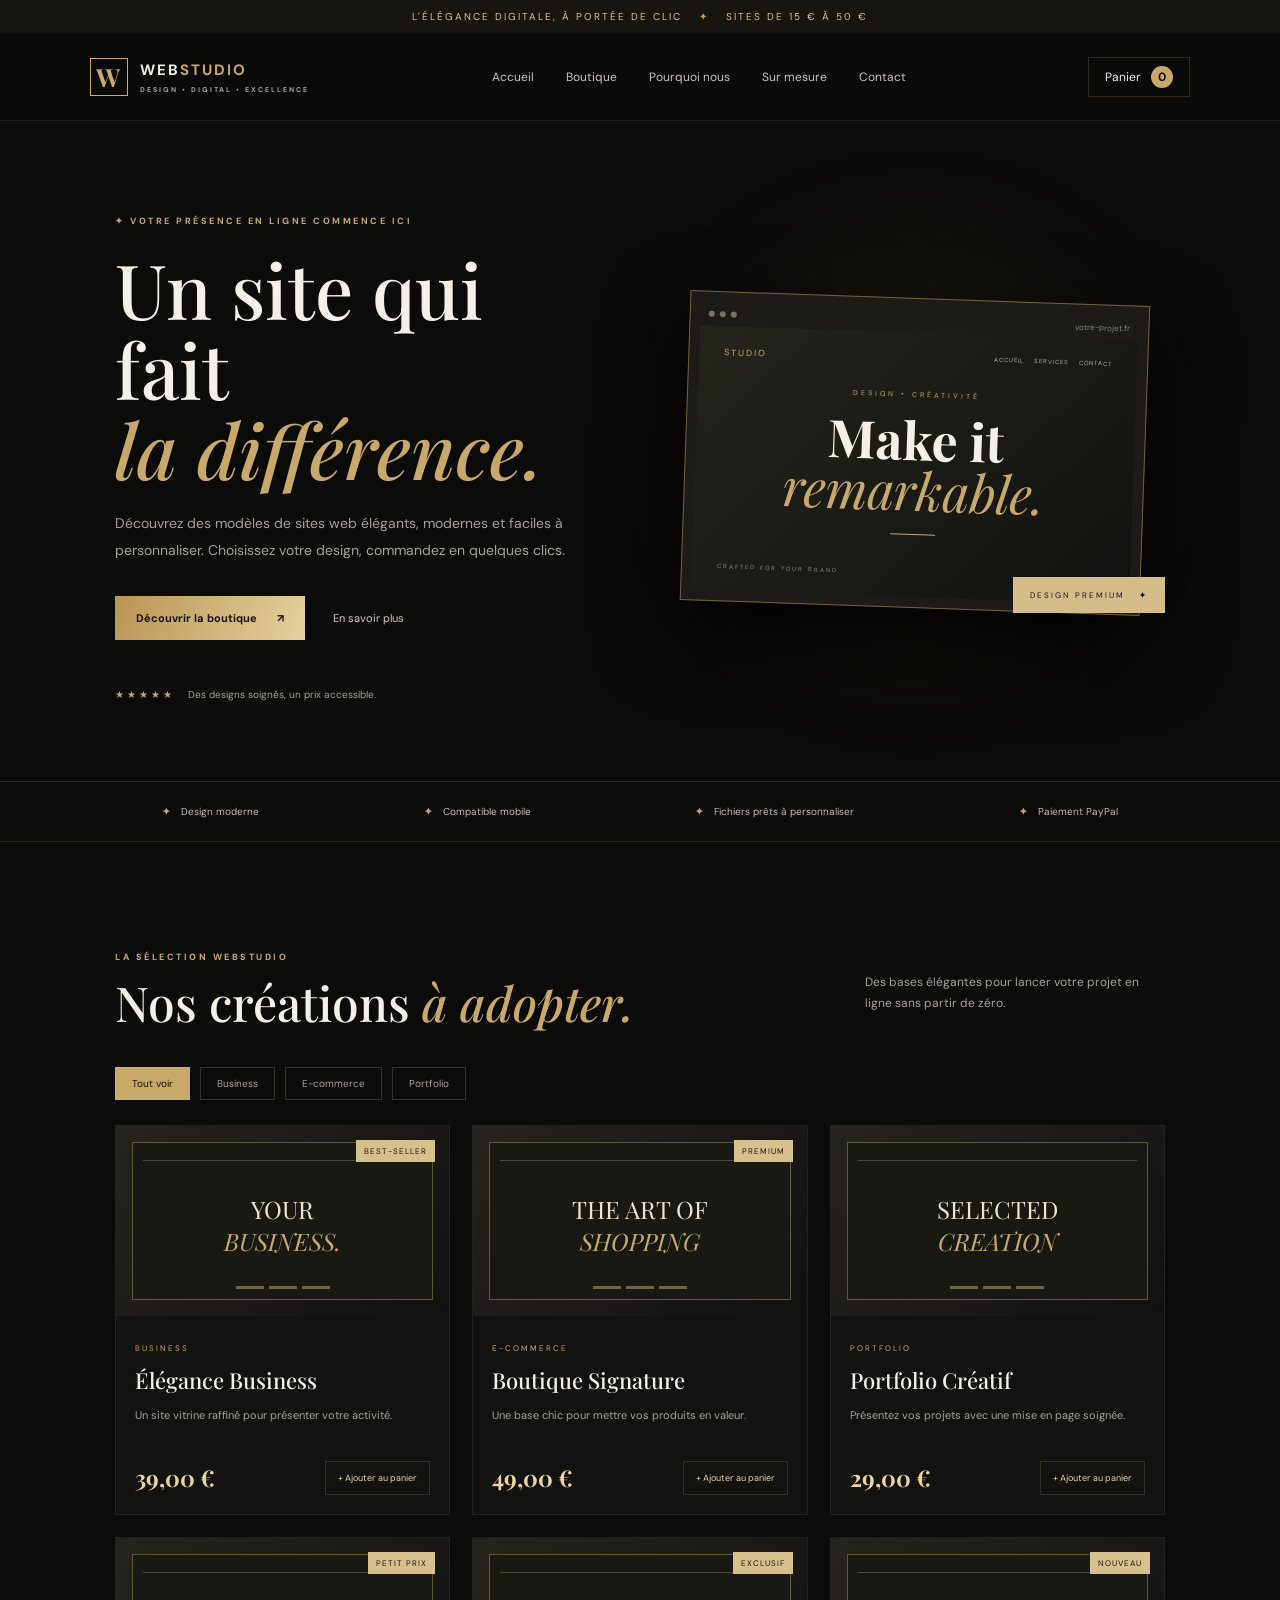
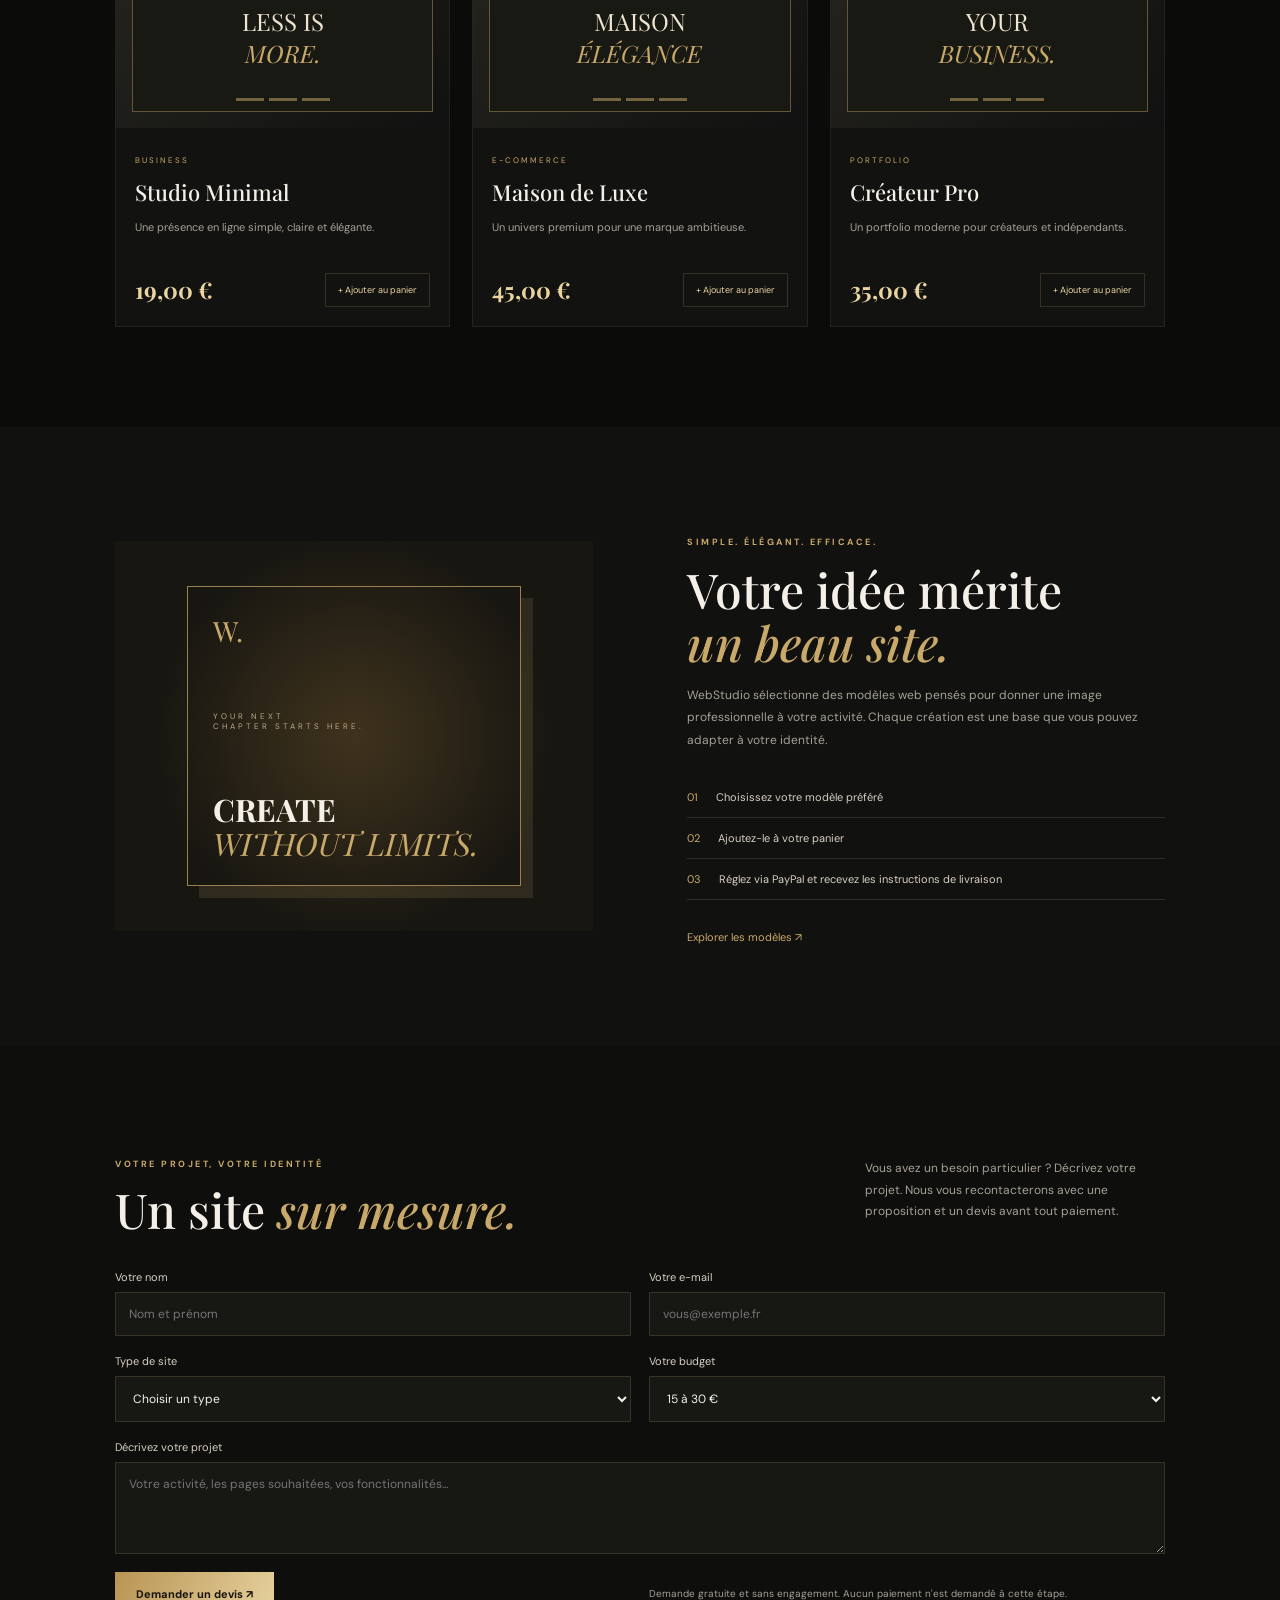
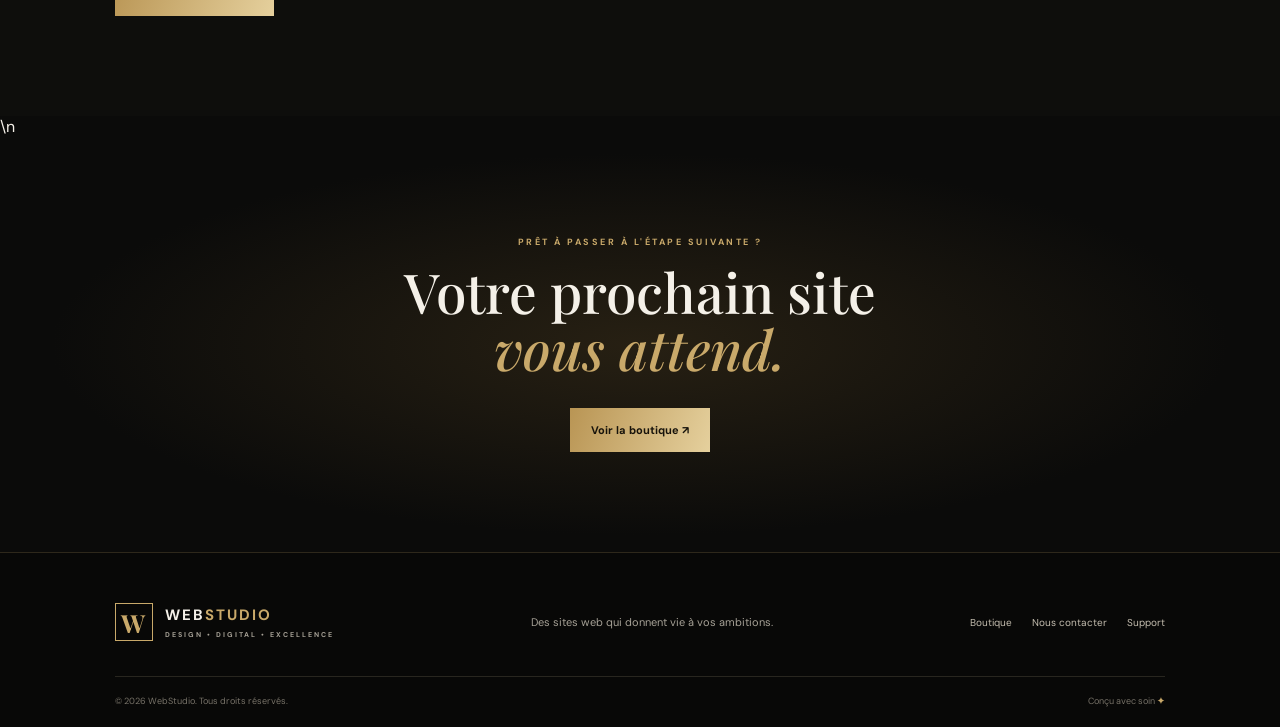
<file: index.html>
<!DOCTYPE html>
<html lang="fr">
<head>
  <meta charset="UTF-8">
  <meta name="viewport" content="width=device-width, initial-scale=1.0">
  <meta name="description" content="WebStudio — Des sites web élégants et prêts à l'emploi, de 15 € à 50 €.">
  <title>WebStudio — Sites web premium</title>
  <link rel="preconnect" href="https://fonts.googleapis.com">
  <link rel="preconnect" href="https://fonts.gstatic.com" crossorigin>
  <link href="https://fonts.googleapis.com/css2?family=DM+Sans:wght@400;500;600;700&family=Playfair+Display:wght@500;600;700&display=swap" rel="stylesheet">
  <link rel="stylesheet" href="style.css">
</head>
<body>
  <div class="announcement">L'ÉLÉGANCE DIGITALE, À PORTÉE DE CLIC <span>✦</span> SITES DE 15 € À 50 €</div>
  <header class="header">
    <a class="brand" href="#accueil"><span class="brand-mark">W</span><span>WEB<span class="gold">STUDIO</span><small>DESIGN • DIGITAL • EXCELLENCE</small></span></a>
    <button class="menu-toggle" id="menuToggle" aria-label="Ouvrir le menu">☰</button>
    <nav id="nav"><a href="#accueil">Accueil</a><a href="#boutique">Boutique</a><a href="#avantages">Pourquoi nous</a><a href="#sur-mesure">Sur mesure</a><a href="#contact">Contact</a></nav>
    <button class="cart-button" id="cartOpen">Panier <span id="cartCount">0</span></button>
  </header>
  <main>
    <section class="hero" id="accueil">
      <div class="hero-content"><p class="eyebrow">✦ VOTRE PRÉSENCE EN LIGNE COMMENCE ICI</p><h1>Un site qui fait<br><em>la différence.</em></h1><p class="hero-copy">Découvrez des modèles de sites web élégants, modernes et faciles à personnaliser. Choisissez votre design, commandez en quelques clics.</p><div class="hero-actions"><a class="button button-gold" href="#boutique">Découvrir la boutique <span>↗</span></a><a class="text-link" href="#avantages">En savoir plus</a></div><div class="hero-proof"><span class="proof-stars">★★★★★</span><span>Des designs soignés, un prix accessible.</span></div></div>
      <div class="hero-art"><div class="art-glow"></div><div class="browser-card"><div class="browser-top"><span></span><span></span><span></span><small>votre-projet.fr</small></div><div class="mock-site"><div class="mock-nav">STUDIO <span>ACCUEIL　 SERVICES　 CONTACT</span></div><div class="mock-center"><small>DESIGN • CRÉATIVITÉ</small><b>Make it<br><i>remarkable.</i></b><span class="mock-line"></span></div><div class="mock-bottom">CRAFTED FOR YOUR BRAND <span>✦</span></div></div></div><div class="floating-tag">DESIGN PREMIUM <b>✦</b></div></div>
    </section>
    <section class="trust-strip"><div><b>✦</b> Design moderne</div><div><b>✦</b> Compatible mobile</div><div><b>✦</b> Fichiers prêts à personnaliser</div><div><b>✦</b> Paiement PayPal</div></section>
    <section class="shop section" id="boutique"><div class="section-heading"><div><p class="eyebrow">LA SÉLECTION WEBSTUDIO</p><h2>Nos créations <em>à adopter.</em></h2></div><p>Des bases élégantes pour lancer votre projet en ligne sans partir de zéro.</p></div><div class="filters"><button class="filter active" data-filter="all">Tout voir</button><button class="filter" data-filter="business">Business</button><button class="filter" data-filter="shop">E-commerce</button><button class="filter" data-filter="portfolio">Portfolio</button></div><div class="product-grid" id="productGrid"></div></section>
    <section class="feature-section section" id="avantages"><div class="feature-image"><div class="feature-frame"><span>W.</span><small>YOUR NEXT<br>CHAPTER STARTS HERE.</small><b>CREATE<br><i>WITHOUT LIMITS.</i></b></div></div><div class="feature-copy"><p class="eyebrow">SIMPLE. ÉLÉGANT. EFFICACE.</p><h2>Votre idée mérite<br><em>un beau site.</em></h2><p>WebStudio sélectionne des modèles web pensés pour donner une image professionnelle à votre activité. Chaque création est une base que vous pouvez adapter à votre identité.</p><ul><li><span>01</span> Choisissez votre modèle préféré</li><li><span>02</span> Ajoutez-le à votre panier</li><li><span>03</span> Réglez via PayPal et recevez les instructions de livraison</li></ul><a class="text-link gold-link" href="#boutique">Explorer les modèles ↗</a></div></section>
    <section class="custom-order section" id="sur-mesure"><div class="section-heading"><div><p class="eyebrow">VOTRE PROJET, VOTRE IDENTITÉ</p><h2>Un site <em>sur mesure.</em></h2></div><p>Vous avez un besoin particulier ? Décrivez votre projet. Nous vous recontacterons avec une proposition et un devis avant tout paiement.</p></div><form class="custom-form" id="customForm"><label>Votre nom<input name="name" required placeholder="Nom et prénom"></label><label>Votre e-mail<input name="email" type="email" required placeholder="vous@exemple.fr"></label><label>Type de site<select name="type" required><option value="">Choisir un type</option><option>Site vitrine</option><option>Site e-commerce</option><option>Portfolio</option><option>Autre projet</option></select></label><label>Votre budget<select name="budget"><option>15 à 30 €</option><option>30 à 50 €</option><option>À discuter</option></select></label><label class="full">Décrivez votre projet<textarea name="details" rows="4" required placeholder="Votre activité, les pages souhaitées, vos fonctionnalités..."></textarea></label><button class="button button-gold" type="submit">Demander un devis ↗</button><p class="form-note">Demande gratuite et sans engagement. Aucun paiement n'est demandé à cette étape.</p></form></section>\n    <section class="cta section"><p class="eyebrow">PRÊT À PASSER À L'ÉTAPE SUIVANTE ?</p><h2>Votre prochain site<br><em>vous attend.</em></h2><a class="button button-gold" href="#boutique">Voir la boutique ↗</a></section>
  </main>
  <footer id="contact"><div class="footer-main"><a class="brand" href="#accueil"><span class="brand-mark">W</span><span>WEB<span class="gold">STUDIO</span><small>DESIGN • DIGITAL • EXCELLENCE</small></span></a><p>Des sites web qui donnent vie à vos ambitions.</p><div class="footer-links"><a href="#boutique">Boutique</a><a href="mailto:contact@webstudio.fr">Nous contacter</a><a href="mailto:contact@webstudio.fr?subject=Demande%20de%20support">Support</a></div></div><div class="footer-bottom"><span>© <span id="year"></span> WebStudio. Tous droits réservés.</span><span>Conçu avec soin <b>✦</b></span></div></footer>
  <div class="overlay" id="overlay"></div><aside class="cart-drawer" id="cartDrawer" aria-label="Votre panier"><div class="drawer-head"><div><p class="eyebrow">VOTRE SÉLECTION</p><h3>Mon panier</h3></div><button id="cartClose" class="close-button" aria-label="Fermer">×</button></div><div id="cartItems" class="cart-items"><p class="empty-cart">Votre panier est encore vide.</p></div><div class="cart-footer"><div class="total-line"><span>Total</span><strong id="cartTotal">0,00 €</strong></div><button class="button button-gold checkout" id="checkout">Payer avec PayPal ↗</button><small>Le paiement est effectué sur PayPal. La livraison est organisée après confirmation de la commande.</small></div></aside><div class="toast" id="toast" role="status"></div>
  <script src="config.js"></script><script src="script.js"></script>
</body>
</html>
</file>
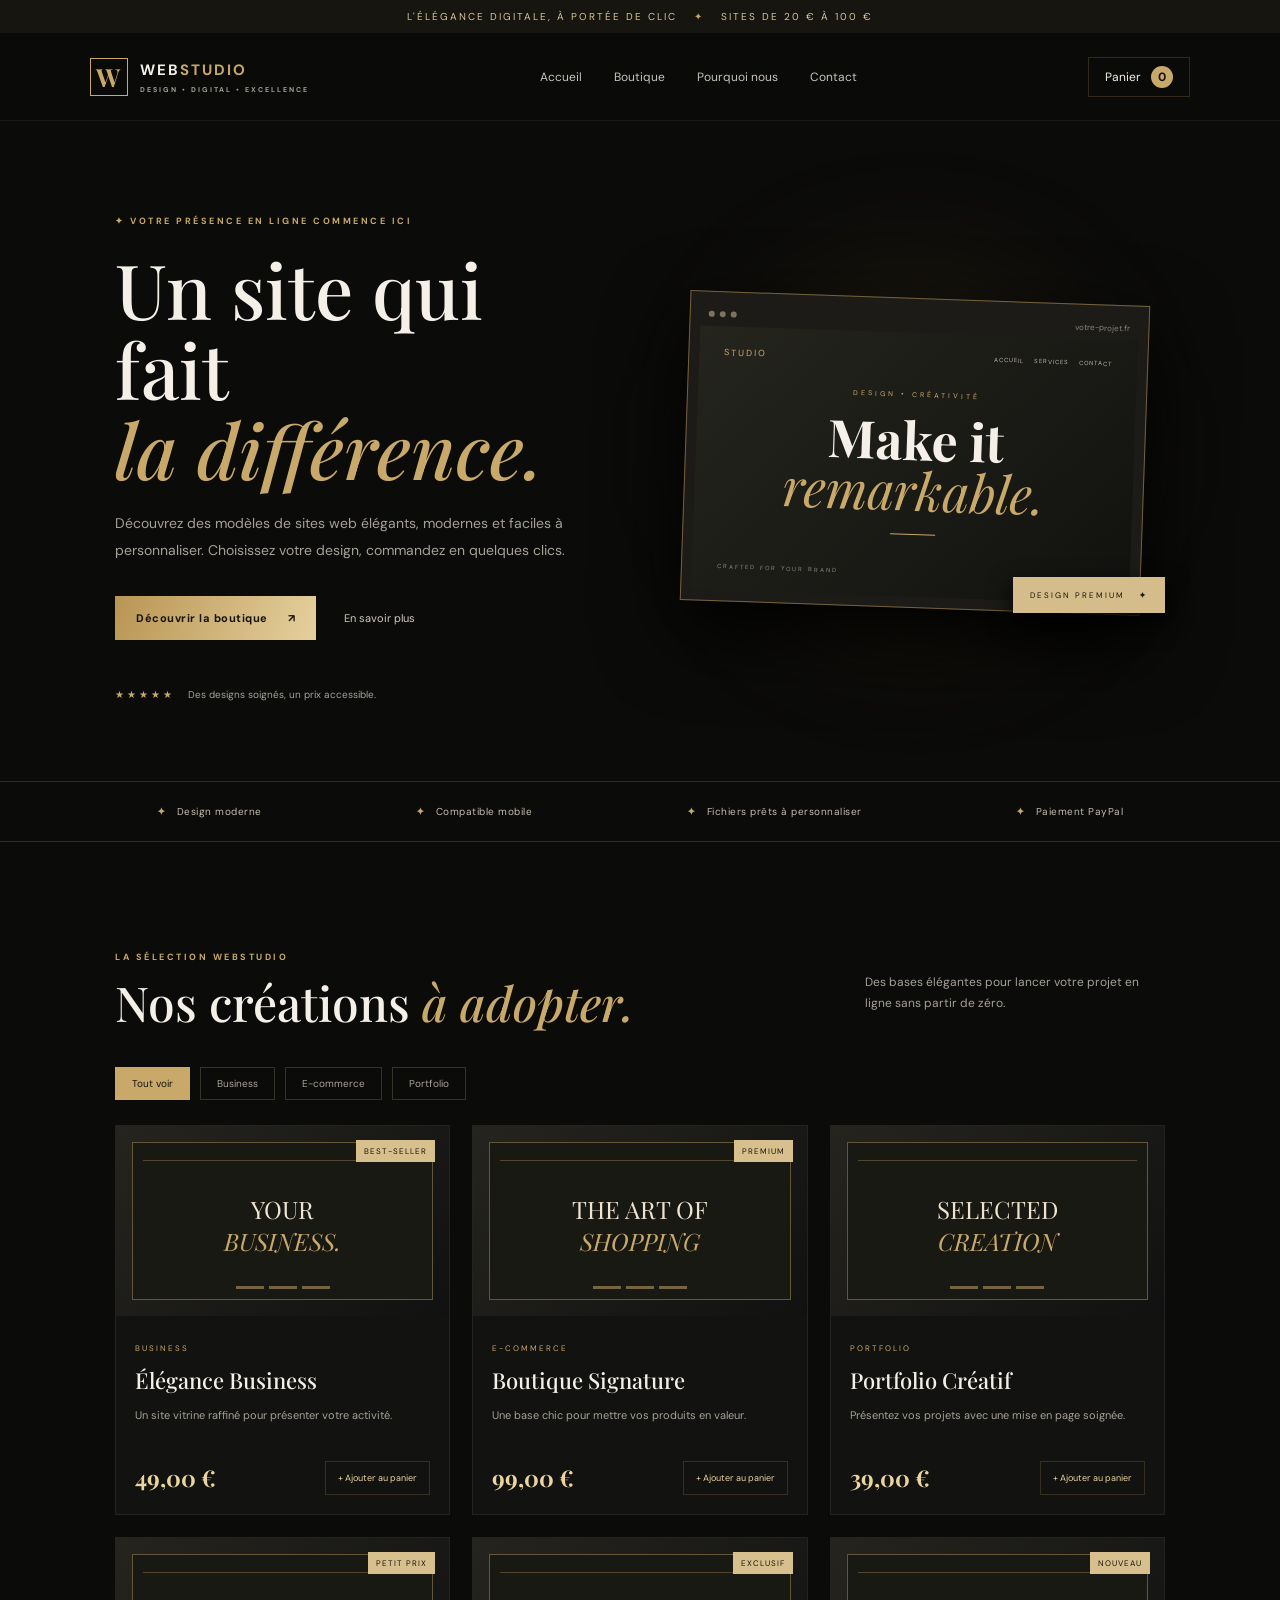
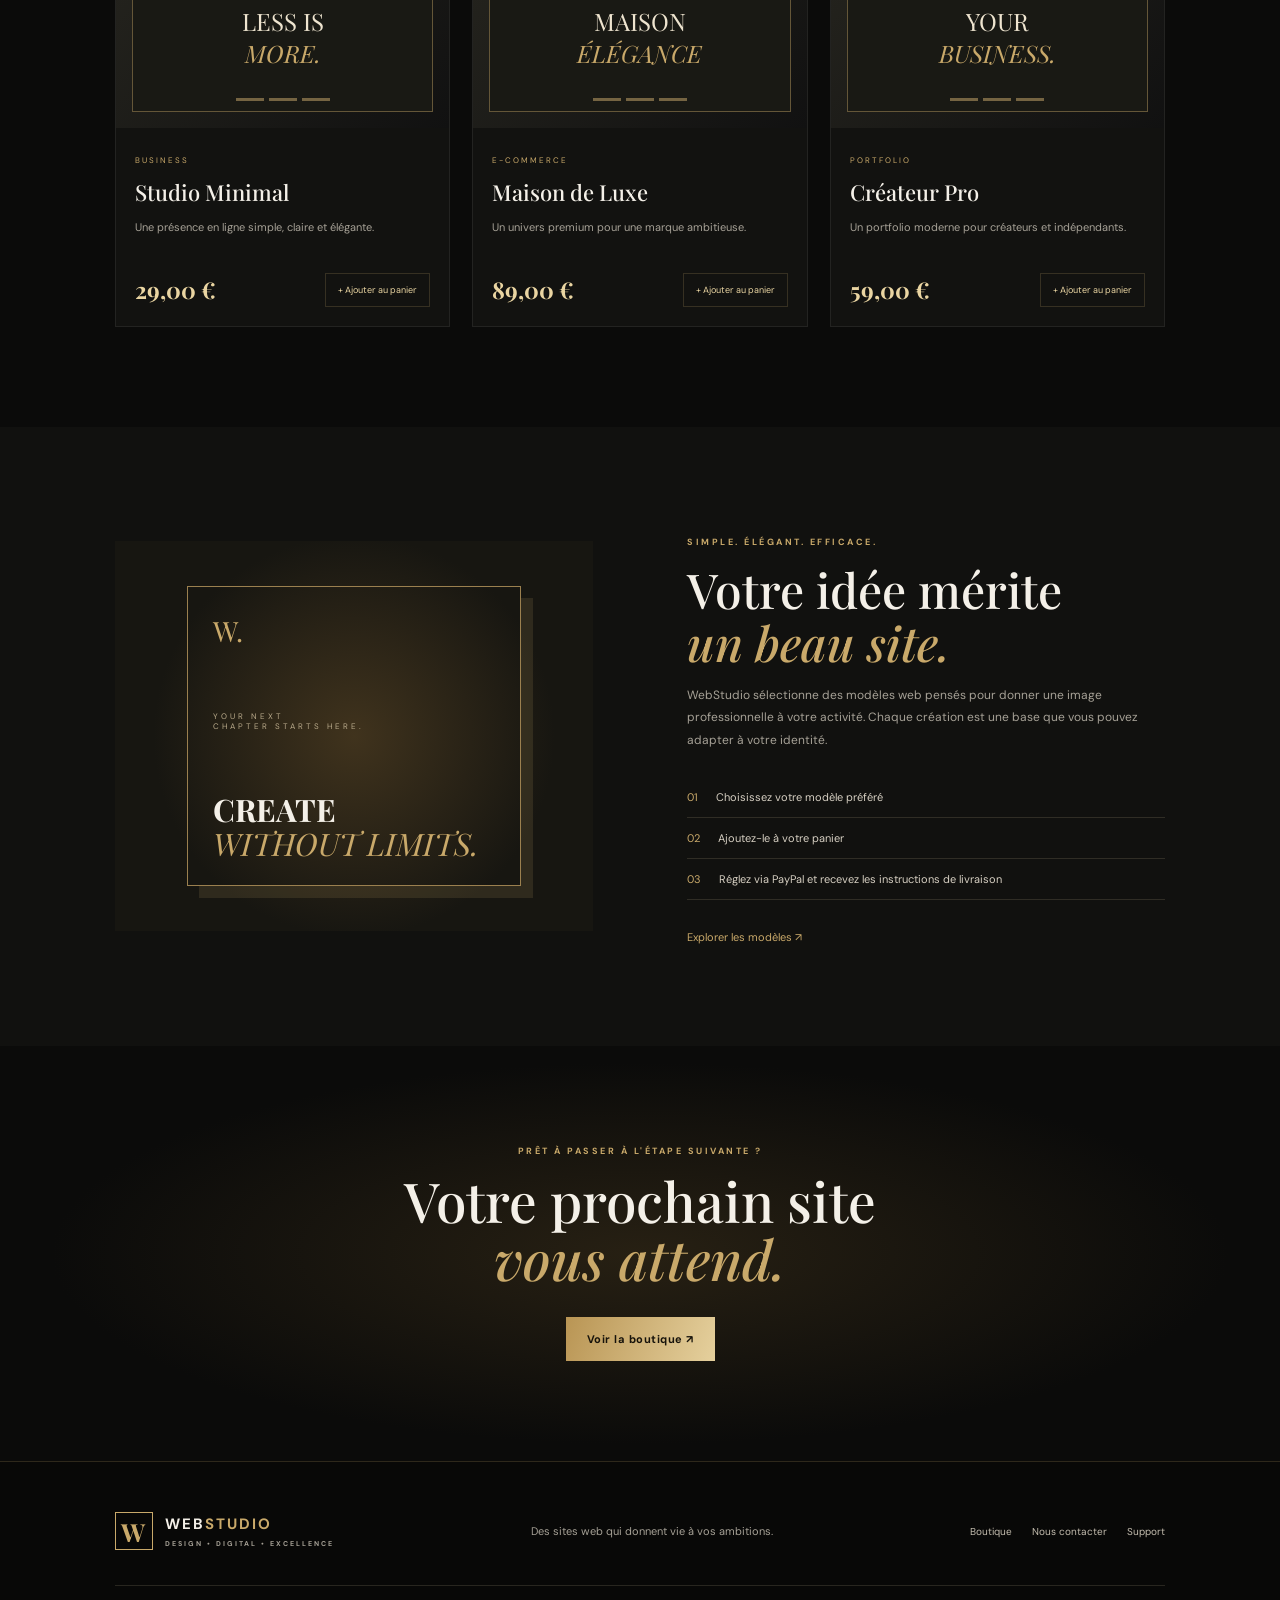
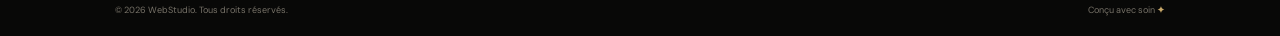
<file: WebStudio/index.html>
<!DOCTYPE html>
<html lang="fr">
<head>
  <meta charset="UTF-8">
  <meta name="viewport" content="width=device-width, initial-scale=1.0">
  <meta name="description" content="WebStudio — Des sites web élégants et prêts à l'emploi, de 20 € à 100 €.">
  <title>WebStudio — Sites web premium</title>
  <link rel="preconnect" href="https://fonts.googleapis.com">
  <link rel="preconnect" href="https://fonts.gstatic.com" crossorigin>
  <link href="https://fonts.googleapis.com/css2?family=DM+Sans:wght@400;500;600;700&family=Playfair+Display:wght@500;600;700&display=swap" rel="stylesheet">
  <link rel="stylesheet" href="style.css">
</head>
<body>
  <div class="announcement">L'ÉLÉGANCE DIGITALE, À PORTÉE DE CLIC <span>✦</span> SITES DE 20 € À 100 €</div>
  <header class="header">
    <a class="brand" href="#accueil"><span class="brand-mark">W</span><span>WEB<span class="gold">STUDIO</span><small>DESIGN • DIGITAL • EXCELLENCE</small></span></a>
    <button class="menu-toggle" id="menuToggle" aria-label="Ouvrir le menu">☰</button>
    <nav id="nav">
      <a href="#accueil">Accueil</a><a href="#boutique">Boutique</a><a href="#avantages">Pourquoi nous</a><a href="#contact">Contact</a>
    </nav>
    <button class="cart-button" id="cartOpen">Panier <span id="cartCount">0</span></button>
  </header>

  <main>
    <section class="hero" id="accueil">
      <div class="hero-content">
        <p class="eyebrow">✦ VOTRE PRÉSENCE EN LIGNE COMMENCE ICI</p>
        <h1>Un site qui fait<br><em>la différence.</em></h1>
        <p class="hero-copy">Découvrez des modèles de sites web élégants, modernes et faciles à personnaliser. Choisissez votre design, commandez en quelques clics.</p>
        <div class="hero-actions"><a class="button button-gold" href="#boutique">Découvrir la boutique <span>↗</span></a><a class="text-link" href="#avantages">En savoir plus</a></div>
        <div class="hero-proof"><span class="proof-stars">★★★★★</span><span>Des designs soignés, un prix accessible.</span></div>
      </div>
      <div class="hero-art">
        <div class="art-glow"></div>
        <div class="browser-card">
          <div class="browser-top"><span></span><span></span><span></span><small>votre-projet.fr</small></div>
          <div class="mock-site"><div class="mock-nav">STUDIO <span>ACCUEIL　 SERVICES　 CONTACT</span></div><div class="mock-center"><small>DESIGN • CRÉATIVITÉ</small><b>Make it<br><i>remarkable.</i></b><span class="mock-line"></span></div><div class="mock-bottom">CRAFTED FOR YOUR BRAND <span>✦</span></div></div>
        </div>
        <div class="floating-tag">DESIGN PREMIUM <b>✦</b></div>
      </div>
    </section>

    <section class="trust-strip"><div><b>✦</b> Design moderne</div><div><b>✦</b> Compatible mobile</div><div><b>✦</b> Fichiers prêts à personnaliser</div><div><b>✦</b> Paiement PayPal</div></section>

    <section class="shop section" id="boutique">
      <div class="section-heading"><div><p class="eyebrow">LA SÉLECTION WEBSTUDIO</p><h2>Nos créations <em>à adopter.</em></h2></div><p>Des bases élégantes pour lancer votre projet en ligne sans partir de zéro.</p></div>
      <div class="filters"><button class="filter active" data-filter="all">Tout voir</button><button class="filter" data-filter="business">Business</button><button class="filter" data-filter="shop">E-commerce</button><button class="filter" data-filter="portfolio">Portfolio</button></div>
      <div class="product-grid" id="productGrid"></div>
    </section>

    <section class="feature-section section" id="avantages">
      <div class="feature-image"><div class="feature-frame"><span>W.</span><small>YOUR NEXT<br>CHAPTER STARTS HERE.</small><b>CREATE<br><i>WITHOUT LIMITS.</i></b></div></div>
      <div class="feature-copy"><p class="eyebrow">SIMPLE. ÉLÉGANT. EFFICACE.</p><h2>Votre idée mérite<br><em>un beau site.</em></h2><p>WebStudio sélectionne des modèles web pensés pour donner une image professionnelle à votre activité. Chaque création est une base que vous pouvez adapter à votre identité.</p><ul><li><span>01</span> Choisissez votre modèle préféré</li><li><span>02</span> Ajoutez-le à votre panier</li><li><span>03</span> Réglez via PayPal et recevez les instructions de livraison</li></ul><a class="text-link gold-link" href="#boutique">Explorer les modèles ↗</a></div>
    </section>

    <section class="cta section"><p class="eyebrow">PRÊT À PASSER À L'ÉTAPE SUIVANTE ?</p><h2>Votre prochain site<br><em>vous attend.</em></h2><a class="button button-gold" href="#boutique">Voir la boutique ↗</a></section>
  </main>

  <footer id="contact">
    <div class="footer-main"><a class="brand" href="#accueil"><span class="brand-mark">W</span><span>WEB<span class="gold">STUDIO</span><small>DESIGN • DIGITAL • EXCELLENCE</small></span></a><p>Des sites web qui donnent vie à vos ambitions.</p><div class="footer-links"><a href="#boutique">Boutique</a><a href="mailto:contact@webstudio.fr">Nous contacter</a><a href="mailto:contact@webstudio.fr?subject=Demande%20de%20support">Support</a></div></div>
    <div class="footer-bottom"><span>© <span id="year"></span> WebStudio. Tous droits réservés.</span><span>Conçu avec soin <b>✦</b></span></div>
  </footer>

  <div class="overlay" id="overlay"></div>
  <aside class="cart-drawer" id="cartDrawer" aria-label="Votre panier">
    <div class="drawer-head"><div><p class="eyebrow">VOTRE SÉLECTION</p><h3>Mon panier</h3></div><button id="cartClose" class="close-button" aria-label="Fermer">×</button></div>
    <div id="cartItems" class="cart-items"><p class="empty-cart">Votre panier est encore vide.</p></div>
    <div class="cart-footer"><div class="total-line"><span>Total</span><strong id="cartTotal">0,00 €</strong></div><button class="button button-gold checkout" id="checkout">Payer avec PayPal ↗</button><small>Le paiement est effectué sur PayPal. La livraison est organisée après confirmation de la commande.</small></div>
  </aside>
  <div class="toast" id="toast" role="status"></div>
  <script src="config.js"></script><script src="script.js"></script>
</body>
</html>
</file>
<file: style.css>
:root{--bg:#0b0b0a;--panel:#121210;--gold:#c9a96a;--gold2:#ead5a2;--text:#f4f0e8;--muted:#a6a196;--line:rgba(201,169,106,.2)}*{box-sizing:border-box}html{scroll-behavior:smooth}body{margin:0;background:var(--bg);color:var(--text);font-family:"DM Sans",sans-serif}a{color:inherit;text-decoration:none}button{font:inherit;cursor:pointer}.announcement{text-align:center;padding:10px 16px;background:#17150f;color:#d8c49a;font-size:10px;letter-spacing:2px}.announcement span{color:var(--gold);padding:0 12px}.header{height:88px;padding:0 7%;display:flex;align-items:center;justify-content:space-between;border-bottom:1px solid #ffffff12;position:sticky;top:0;background:#0b0b0aeb;backdrop-filter:blur(14px);z-index:10}.brand{display:flex;align-items:center;gap:12px;font-weight:700;letter-spacing:2px;font-size:15px}.brand-mark{width:38px;height:38px;border:1px solid var(--gold);display:grid;place-items:center;color:var(--gold);font-family:"Playfair Display";font-size:25px}.gold{color:var(--gold)}.brand small{display:block;font-size:7px;letter-spacing:2px;color:var(--muted);margin-top:5px}.header nav{display:flex;gap:32px}.header nav a{font-size:12px;color:#c8c3b9}.header nav a:hover,.text-link:hover{color:var(--gold)}.cart-button{border:1px solid var(--line);background:transparent;color:var(--text);padding:11px 16px;font-size:12px}.cart-button span{background:var(--gold);color:#111;border-radius:50%;padding:3px 7px;margin-left:7px;font-weight:700}.menu-toggle{display:none;background:none;border:0;color:var(--gold);font-size:22px}.hero{min-height:610px;padding:85px 9% 80px;display:grid;grid-template-columns:1fr 1fr;align-items:center;gap:50px;overflow:hidden}.eyebrow{font-size:9px;letter-spacing:2.5px;color:var(--gold);font-weight:700}.hero h1,.section h2,.cta h2{font-family:"Playfair Display",serif;font-weight:500;font-size:clamp(48px,6vw,76px);line-height:1.05;margin:22px 0}.hero h1 em,.section h2 em,.cta h2 em{color:var(--gold);font-weight:500}.hero-copy{max-width:470px;color:var(--muted);font-size:14px;line-height:1.9}.hero-actions{display:flex;align-items:center;gap:28px;margin-top:32px}.button{display:inline-flex;justify-content:center;align-items:center;gap:20px;padding:15px 21px;font-size:11px;font-weight:700;border:0;transition:.25s}.button-gold{background:linear-gradient(110deg,#b99554,#e5d09d);color:#17130b}.button-gold:hover{transform:translateY(-3px);box-shadow:0 10px 30px #c9a96a30}.text-link{font-size:11px;color:#d2cbbb}.hero-proof{margin-top:48px;display:flex;gap:13px;align-items:center;color:var(--muted);font-size:10px}.proof-stars{color:var(--gold);letter-spacing:3px}.hero-art{position:relative;min-height:390px;display:grid;place-items:center}.art-glow{position:absolute;width:360px;height:360px;border-radius:50%;background:#9d783022;filter:blur(65px)}.browser-card{width:min(100%,460px);height:310px;background:#1c1b17;border:1px solid #77613b;box-shadow:0 30px 80px #000;transform:rotate(2deg);position:relative;z-index:1;padding:10px}.browser-top{height:24px;display:flex;align-items:center;gap:5px;padding:0 8px;color:#8b867c}.browser-top>span{width:6px;height:6px;border-radius:50%;background:#7d725e}.browser-top small{margin-left:auto;font-size:8px}.mock-site{height:calc(100% - 24px);background:linear-gradient(135deg,#25251e,#11110f);padding:20px 25px;display:flex;flex-direction:column}.mock-nav{font-size:9px;letter-spacing:2px;color:var(--gold)}.mock-nav span{float:right;font-size:6px;color:#bdb5a5;letter-spacing:1px}.mock-center{margin:auto;text-align:center}.mock-center small{font-size:7px;letter-spacing:3px;color:var(--gold)}.mock-center b{display:block;font-family:"Playfair Display";font-size:52px;line-height:.98;margin:12px}.mock-center i{color:var(--gold);font-weight:400}.mock-line{display:block;width:45px;height:1px;background:var(--gold);margin:18px auto}.mock-bottom{font-size:6px;letter-spacing:2px;color:#8c877a}.mock-bottom span{float:right;color:var(--gold)}.floating-tag{position:absolute;right:0;bottom:35px;background:#d4bd8b;color:#19150d;padding:13px 17px;font-size:8px;letter-spacing:2px;z-index:2}.floating-tag b{margin-left:10px}.trust-strip{border-block:1px solid var(--line);padding:23px 7%;display:flex;justify-content:space-around;gap:20px;flex-wrap:wrap;color:#c5beb0;font-size:10px}.trust-strip b{color:var(--gold);margin-right:8px}.section{padding:100px 9%}.section-heading{display:flex;justify-content:space-between;align-items:end;gap:35px}.section h2{font-size:48px;margin:14px 0 0}.section-heading>p{max-width:300px;color:var(--muted);font-size:12px;line-height:1.8}.filters{display:flex;gap:10px;margin:40px 0 25px;flex-wrap:wrap}.filter{padding:9px 16px;background:transparent;border:1px solid #343229;color:#a9a397;font-size:10px}.filter.active,.filter:hover{background:var(--gold);color:#17130b;border-color:var(--gold)}.product-grid{display:grid;grid-template-columns:repeat(3,1fr);gap:22px}.product-card{background:var(--panel);border:1px solid #ffffff12;transition:.25s;overflow:hidden}.product-card:hover{transform:translateY(-6px);border-color:var(--line)}.product-preview{height:190px;padding:16px;background:linear-gradient(135deg,#25241e,#111);position:relative;overflow:hidden}.preview-window{height:100%;border:1px solid #645638;background:#191914;padding:10px;display:flex;flex-direction:column}.preview-top{height:8px;border-bottom:1px solid #51462f;margin-bottom:14px}.preview-hero{margin:auto;text-align:center;font-family:"Playfair Display";font-size:24px;color:#eee4cf}.preview-hero i{color:var(--gold);display:block}.preview-lines{display:flex;gap:5px;justify-content:center;margin-top:10px}.preview-lines span{height:3px;width:28px;background:#756442}.product-badge{position:absolute;top:14px;right:14px;background:#d7c08e;color:#17130b;font-size:8px;padding:6px 8px;letter-spacing:1px}.product-info{padding:19px}.product-category{font-size:8px;color:var(--gold);letter-spacing:2px}.product-info h3{font-family:"Playfair Display";font-weight:500;font-size:22px;margin:9px 0}.product-info p{color:var(--muted);font-size:11px;line-height:1.7;min-height:38px}.product-bottom{display:flex;justify-content:space-between;align-items:center;margin-top:17px}.price{font-family:"Playfair Display";font-size:23px;color:var(--gold2)}.add-button{border:1px solid var(--line);background:transparent;color:var(--gold2);padding:10px 12px;font-size:9px}.add-button:hover{background:var(--gold);color:#111}.feature-section{background:#11110f;display:grid;grid-template-columns:1fr 1fr;gap:9%;align-items:center}.feature-image{min-height:390px;display:grid;place-items:center;background:radial-gradient(circle,#40331d,#171611 65%)}.feature-frame{width:70%;height:300px;border:1px solid #9b804f;padding:25px;display:flex;flex-direction:column;justify-content:space-between;box-shadow:12px 12px 0 #c9a96a22}.feature-frame>span{font-family:"Playfair Display";font-size:28px;color:var(--gold)}.feature-frame small{font-size:8px;letter-spacing:3px;color:#b9aa8b}.feature-frame b{font-family:"Playfair Display";font-size:31px;line-height:1.1}.feature-frame i{color:var(--gold);font-weight:400}.feature-copy h2{font-family:"Playfair Display";font-size:48px;font-weight:500;line-height:1.1;margin:15px 0}.feature-copy h2 em{color:var(--gold)}.feature-copy>p:not(.eyebrow){font-size:12px;color:var(--muted);line-height:1.9}.feature-copy ul{padding:0;list-style:none;margin:25px 0}.feature-copy li{padding:13px 0;border-bottom:1px solid #302d25;font-size:11px;color:#d7d0c3}.feature-copy li span{color:var(--gold);margin-right:15px}.gold-link{color:var(--gold)}.cta{text-align:center;background:radial-gradient(ellipse at center,#272013,#0b0b0a 65%);padding-block:90px 100px}.cta h2{font-size:55px;margin:15px 0 30px}footer{padding:50px 9% 20px;background:#080807;border-top:1px solid var(--line)}.footer-main{display:flex;align-items:center;justify-content:space-between;gap:25px;padding-bottom:35px}.footer-main>p{font-size:11px;color:var(--muted)}.footer-links{display:flex;gap:20px}.footer-links a{font-size:10px;color:#c5beb0}.footer-bottom{border-top:1px solid #28261f;padding-top:18px;display:flex;justify-content:space-between;color:#777268;font-size:9px}.footer-bottom b{color:var(--gold)}.overlay{position:fixed;inset:0;background:#0009;z-index:19;opacity:0;visibility:hidden;transition:.25s}.overlay.show{opacity:1;visibility:visible}.cart-drawer{position:fixed;z-index:20;right:0;top:0;height:100%;width:min(430px,100%);background:#12120f;border-left:1px solid var(--line);padding:28px;transform:translateX(105%);transition:.3s;display:flex;flex-direction:column}.cart-drawer.open{transform:translateX(0)}.drawer-head{display:flex;justify-content:space-between;align-items:center;border-bottom:1px solid var(--line);padding-bottom:20px}.drawer-head h3{font-family:"Playfair Display";font-size:30px;margin:5px 0}.close-button{background:none;border:0;color:var(--gold);font-size:30px}.cart-items{overflow:auto;flex:1;padding:15px 0}.empty-cart{color:var(--muted);font-size:12px;text-align:center;padding:40px 0}.cart-row{display:flex;justify-content:space-between;gap:15px;padding:15px 0;border-bottom:1px solid #302d25}.cart-row b{font-family:"Playfair Display";font-weight:500}.cart-row small{display:block;color:var(--gold);margin-top:5px}.remove-item{background:none;border:0;color:#9d9484;font-size:11px}.cart-footer{border-top:1px solid var(--line);padding-top:20px}.total-line{display:flex;justify-content:space-between;margin-bottom:18px;font-size:13px}.total-line strong{color:var(--gold);font-size:20px}.checkout{width:100%}.cart-footer>small{display:block;color:#8c8679;font-size:9px;line-height:1.6;margin-top:12px}.toast{position:fixed;bottom:25px;left:50%;transform:translate(-50%,20px);background:#dfc58f;color:#17130b;padding:12px 20px;font-size:11px;opacity:0;pointer-events:none;transition:.25s;z-index:30}.toast.show{opacity:1;transform:translate(-50%,0)}@media(max-width:850px){.header{padding:0 5%}.header nav{gap:15px}.hero{padding:65px 6%;gap:20px}.section{padding:75px 6%}.product-grid{grid-template-columns:repeat(2,1fr)}.footer-main{flex-wrap:wrap}.feature-section{gap:5%}}@media(max-width:620px){.announcement{font-size:8px;letter-spacing:1px}.header{height:72px}.menu-toggle{display:block;margin-left:auto;margin-right:15px}.header nav{display:none;position:absolute;top:71px;left:0;right:0;background:#11110f;padding:22px;flex-direction:column;border-bottom:1px solid var(--line)}.header nav.show{display:flex}.cart-button{padding:9px 10px}.hero{grid-template-columns:1fr;padding-top:60px}.hero h1{font-size:55px}.hero-art{min-height:300px}.browser-card{height:260px}.mock-center b{font-size:42px}.trust-strip{justify-content:flex-start;padding:20px 7%;display:grid;grid-template-columns:1fr 1fr}.section-heading{display:block}.section-heading>p{margin-top:18px}.section h2{font-size:40px}.product-grid{grid-template-columns:1fr}.product-preview{height:210px}.feature-section{grid-template-columns:1fr}.feature-image{min-height:330px}.feature-copy h2{font-size:42px}.cta h2{font-size:46px}.footer-main{display:block}.footer-main>p{margin:20px 0}.footer-links{flex-wrap:wrap;margin-top:20px}.footer-bottom{gap:12px;flex-direction:column}}
.custom-order{background:#0e0e0c}.custom-form{margin-top:35px;display:grid;grid-template-columns:1fr 1fr;gap:18px}.custom-form label{display:flex;flex-direction:column;gap:8px;color:#d7d0c3;font-size:11px}.custom-form input,.custom-form select,.custom-form textarea{width:100%;padding:13px;background:#171713;border:1px solid #393327;color:#f4f0e8;font:inherit;font-size:12px;border-radius:0}.custom-form input:focus,.custom-form select:focus,.custom-form textarea:focus{outline:1px solid var(--gold)}.custom-form .full{grid-column:1/-1}.custom-form button{width:max-content}.form-note{align-self:center;color:var(--muted);font-size:10px}.@media(max-width:620px){.custom-form{grid-template-columns:1fr}.custom-form .full{grid-column:auto}.custom-form button{width:100%}}

/* Formulaire de création sur mesure */
.custom-order{background:#0e0e0c}.custom-form{margin-top:35px;display:grid;grid-template-columns:1fr 1fr;gap:18px}.custom-form label{display:flex;flex-direction:column;gap:8px;color:#d7d0c3;font-size:11px}.custom-form input,.custom-form select,.custom-form textarea{width:100%;padding:13px;background:#171713;border:1px solid #393327;color:#f4f0e8;font:inherit;font-size:12px;border-radius:0}.custom-form input:focus,.custom-form select:focus,.custom-form textarea:focus{outline:1px solid var(--gold)}.custom-form .full{grid-column:1/-1}.custom-form button{width:max-content}.form-note{align-self:center;color:var(--muted);font-size:10px}@media(max-width:620px){.custom-form{grid-template-columns:1fr}.custom-form .full{grid-column:auto}.custom-form button{width:100%}}
</file>
<file: WebStudio/style.css>
:root{--bg:#0b0b0a;--panel:#121210;--panel2:#181815;--gold:#c9a96a;--gold2:#ead5a2;--text:#f4f0e8;--muted:#a6a196;--line:rgba(201,169,106,.2)}
*{box-sizing:border-box}html{scroll-behavior:smooth}body{margin:0;background:var(--bg);color:var(--text);font-family:"DM Sans",sans-serif}a{color:inherit;text-decoration:none}button{font:inherit;cursor:pointer}.announcement{text-align:center;padding:10px 16px;background:#17150f;color:#d8c49a;font-size:10px;letter-spacing:2px}.announcement span{color:var(--gold);padding:0 12px}.header{height:88px;padding:0 7%;display:flex;align-items:center;justify-content:space-between;border-bottom:1px solid rgba(255,255,255,.07);position:sticky;top:0;background:rgba(11,11,10,.92);backdrop-filter:blur(14px);z-index:10}.brand{display:flex;align-items:center;gap:12px;font-weight:700;letter-spacing:2px;font-size:15px}.brand-mark{width:38px;height:38px;border:1px solid var(--gold);display:grid;place-items:center;color:var(--gold);font-family:"Playfair Display";font-size:25px}.gold{color:var(--gold)}.brand small{display:block;font-size:7px;letter-spacing:2px;color:var(--muted);margin-top:5px}.header nav{display:flex;gap:32px}.header nav a{font-size:12px;color:#c8c3b9;transition:.2s}.header nav a:hover,.text-link:hover{color:var(--gold)}.cart-button{border:1px solid var(--line);background:transparent;color:var(--text);padding:11px 16px;font-size:12px}.cart-button span{background:var(--gold);color:#111;border-radius:50%;padding:3px 7px;margin-left:7px;font-weight:700}.menu-toggle{display:none;background:none;border:0;color:var(--gold);font-size:22px}
.hero{min-height:610px;padding:85px 9% 80px;display:grid;grid-template-columns:1fr 1fr;align-items:center;gap:50px;overflow:hidden}.eyebrow{font-size:9px;letter-spacing:2.5px;color:var(--gold);font-weight:700}.hero h1,.section h2,.cta h2{font-family:"Playfair Display",serif;font-weight:500;font-size:clamp(48px,6vw,76px);line-height:1.05;margin:22px 0}.hero h1 em,.section h2 em,.cta h2 em{color:var(--gold);font-weight:500}.hero-copy{max-width:470px;color:var(--muted);font-size:14px;line-height:1.9}.hero-actions{display:flex;align-items:center;gap:28px;margin-top:32px}.button{display:inline-flex;justify-content:center;align-items:center;gap:20px;padding:15px 21px;font-size:11px;letter-spacing:.5px;font-weight:700;border:0;transition:.25s}.button-gold{background:linear-gradient(110deg,#b99554,#e5d09d);color:#17130b}.button-gold:hover{transform:translateY(-3px);box-shadow:0 10px 30px #c9a96a30}.text-link{font-size:11px;color:#d2cbbb}.hero-proof{margin-top:48px;display:flex;gap:13px;align-items:center;color:var(--muted);font-size:10px}.proof-stars{color:var(--gold);letter-spacing:3px}.hero-art{position:relative;min-height:390px;display:grid;place-items:center}.art-glow{position:absolute;width:360px;height:360px;border-radius:50%;background:#9d783022;filter:blur(65px)}.browser-card{width:min(100%,460px);height:310px;background:#1c1b17;border:1px solid #77613b;box-shadow:0 30px 80px #000;transform:rotate(2deg);position:relative;z-index:1;padding:10px}.browser-top{height:24px;display:flex;align-items:center;gap:5px;padding:0 8px;color:#8b867c}.browser-top>span{width:6px;height:6px;border-radius:50%;background:#7d725e}.browser-top small{margin-left:auto;font-size:8px}.mock-site{height:calc(100% - 24px);background:linear-gradient(135deg,#25251e,#11110f);padding:20px 25px;display:flex;flex-direction:column}.mock-nav{font-size:9px;letter-spacing:2px;color:var(--gold)}.mock-nav span{float:right;font-size:6px;color:#bdb5a5;letter-spacing:1px}.mock-center{margin:auto;text-align:center}.mock-center small{font-size:7px;letter-spacing:3px;color:var(--gold)}.mock-center b{display:block;font-family:"Playfair Display";font-size:52px;line-height:.98;margin:12px}.mock-center i{color:var(--gold);font-weight:400}.mock-line{display:block;width:45px;height:1px;background:var(--gold);margin:18px auto}.mock-bottom{font-size:6px;letter-spacing:2px;color:#8c877a}.mock-bottom span{float:right;color:var(--gold)}.floating-tag{position:absolute;right:0;bottom:35px;background:#d4bd8b;color:#19150d;padding:13px 17px;font-size:8px;letter-spacing:2px;z-index:2;box-shadow:0 10px 25px #000}.floating-tag b{margin-left:10px}
.trust-strip{border-top:1px solid var(--line);border-bottom:1px solid var(--line);padding:23px 7%;display:flex;justify-content:space-around;gap:20px;flex-wrap:wrap;color:#c5beb0;font-size:10px;letter-spacing:.5px}.trust-strip b{color:var(--gold);margin-right:8px}.section{padding:100px 9%}.section-heading{display:flex;justify-content:space-between;align-items:end;gap:35px}.section h2{font-size:48px;margin:14px 0 0}.section-heading>p{max-width:300px;color:var(--muted);font-size:12px;line-height:1.8}.filters{display:flex;gap:10px;margin:40px 0 25px;flex-wrap:wrap}.filter{padding:9px 16px;background:transparent;border:1px solid #343229;color:#a9a397;font-size:10px}.filter.active,.filter:hover{background:var(--gold);color:#17130b;border-color:var(--gold)}.product-grid{display:grid;grid-template-columns:repeat(3,1fr);gap:22px}.product-card{background:var(--panel);border:1px solid rgba(255,255,255,.07);transition:.25s;overflow:hidden}.product-card:hover{transform:translateY(-6px);border-color:var(--line)}.product-preview{height:190px;padding:16px;background:linear-gradient(135deg,#25241e,#111);position:relative;overflow:hidden}.preview-window{height:100%;border:1px solid #645638;background:#191914;padding:10px;display:flex;flex-direction:column}.preview-top{height:8px;border-bottom:1px solid #51462f;margin-bottom:14px}.preview-hero{margin:auto;text-align:center;font-family:"Playfair Display";font-size:24px;color:#eee4cf}.preview-hero i{color:var(--gold);display:block}.preview-lines{display:flex;gap:5px;justify-content:center;margin-top:10px}.preview-lines span{height:3px;width:28px;background:#756442}.product-badge{position:absolute;top:14px;right:14px;background:#d7c08e;color:#17130b;font-size:8px;padding:6px 8px;letter-spacing:1px}.product-info{padding:19px}.product-category{font-size:8px;color:var(--gold);letter-spacing:2px;text-transform:uppercase}.product-info h3{font-family:"Playfair Display";font-weight:500;font-size:22px;margin:9px 0}.product-info p{color:var(--muted);font-size:11px;line-height:1.7;min-height:38px}.product-bottom{display:flex;justify-content:space-between;align-items:center;margin-top:17px}.price{font-family:"Playfair Display";font-size:23px;color:var(--gold2)}.add-button{border:1px solid var(--line);background:transparent;color:var(--gold2);padding:10px 12px;font-size:9px}.add-button:hover{background:var(--gold);color:#111}
.feature-section{background:#11110f;display:grid;grid-template-columns:1fr 1fr;gap:9%;align-items:center}.feature-image{min-height:390px;display:grid;place-items:center;background:radial-gradient(circle,#40331d,#171611 65%)}.feature-frame{width:70%;height:300px;border:1px solid #9b804f;padding:25px;display:flex;flex-direction:column;justify-content:space-between;box-shadow:12px 12px 0 #c9a96a22}.feature-frame>span{font-family:"Playfair Display";font-size:28px;color:var(--gold)}.feature-frame small{font-size:8px;letter-spacing:3px;color:#b9aa8b}.feature-frame b{font-family:"Playfair Display";font-size:31px;line-height:1.1}.feature-frame i{color:var(--gold);font-weight:400}.feature-copy h2{font-family:"Playfair Display";font-size:48px;font-weight:500;line-height:1.1;margin:15px 0}.feature-copy h2 em{color:var(--gold)}.feature-copy>p:not(.eyebrow){font-size:12px;color:var(--muted);line-height:1.9}.feature-copy ul{padding:0;list-style:none;margin:25px 0}.feature-copy li{padding:13px 0;border-bottom:1px solid #302d25;font-size:11px;color:#d7d0c3}.feature-copy li span{color:var(--gold);margin-right:15px}.gold-link{color:var(--gold)}.cta{text-align:center;background:radial-gradient(ellipse at center,#272013,#0b0b0a 65%);padding-top:90px;padding-bottom:100px}.cta h2{font-size:55px;margin:15px 0 30px}
footer{padding:50px 9% 20px;background:#080807;border-top:1px solid var(--line)}.footer-main{display:flex;align-items:center;justify-content:space-between;gap:25px;padding-bottom:35px}.footer-main>p{font-size:11px;color:var(--muted)}.footer-links{display:flex;gap:20px}.footer-links a{font-size:10px;color:#c5beb0}.footer-bottom{border-top:1px solid #28261f;padding-top:18px;display:flex;justify-content:space-between;color:#777268;font-size:9px}.footer-bottom b{color:var(--gold)}
.overlay{position:fixed;inset:0;background:#0009;z-index:19;opacity:0;visibility:hidden;transition:.25s}.overlay.show{opacity:1;visibility:visible}.cart-drawer{position:fixed;z-index:20;right:0;top:0;height:100%;width:min(430px,100%);background:#12120f;border-left:1px solid var(--line);padding:28px;transform:translateX(105%);transition:.3s;display:flex;flex-direction:column}.cart-drawer.open{transform:translateX(0)}.drawer-head{display:flex;justify-content:space-between;align-items:center;border-bottom:1px solid var(--line);padding-bottom:20px}.drawer-head h3{font-family:"Playfair Display";font-size:30px;margin:5px 0}.close-button{background:none;border:0;color:var(--gold);font-size:30px}.cart-items{overflow:auto;flex:1;padding:15px 0}.empty-cart{color:var(--muted);font-size:12px;text-align:center;padding:40px 0}.cart-row{display:flex;justify-content:space-between;gap:15px;padding:15px 0;border-bottom:1px solid #302d25}.cart-row b{font-family:"Playfair Display";font-weight:500}.cart-row small{display:block;color:var(--gold);margin-top:5px}.remove-item{background:none;border:0;color:#9d9484;font-size:11px}.cart-footer{border-top:1px solid var(--line);padding-top:20px}.total-line{display:flex;justify-content:space-between;margin-bottom:18px;font-size:13px}.total-line strong{color:var(--gold);font-size:20px}.checkout{width:100%}.cart-footer>small{display:block;color:#8c8679;font-size:9px;line-height:1.6;margin-top:12px}.toast{position:fixed;bottom:25px;left:50%;transform:translate(-50%,20px);background:#dfc58f;color:#17130b;padding:12px 20px;font-size:11px;opacity:0;pointer-events:none;transition:.25s;z-index:30}.toast.show{opacity:1;transform:translate(-50%,0)}
@media(max-width:850px){.header{padding:0 5%}.header nav{gap:15px}.hero{padding:65px 6%;gap:20px}.section{padding:75px 6%}.product-grid{grid-template-columns:repeat(2,1fr)}.footer-main{flex-wrap:wrap}.feature-section{gap:5%}}
@media(max-width:620px){.announcement{font-size:8px;letter-spacing:1px}.header{height:72px}.menu-toggle{display:block;margin-left:auto;margin-right:15px}.header nav{display:none;position:absolute;top:71px;left:0;right:0;background:#11110f;padding:22px;flex-direction:column;border-bottom:1px solid var(--line)}.header nav.show{display:flex}.cart-button{padding:9px 10px}.hero{grid-template-columns:1fr;padding-top:60px}.hero h1{font-size:55px}.hero-art{min-height:300px}.browser-card{height:260px}.mock-center b{font-size:42px}.trust-strip{justify-content:flex-start;padding:20px 7%;display:grid;grid-template-columns:1fr 1fr}.section-heading{display:block}.section-heading>p{margin-top:18px}.section h2{font-size:40px}.product-grid{grid-template-columns:1fr}.product-preview{height:210px}.feature-section{grid-template-columns:1fr}.feature-image{min-height:330px}.feature-copy h2{font-size:42px}.cta h2{font-size:46px}.footer-main{display:block}.footer-main>p{margin:20px 0}.footer-links{flex-wrap:wrap;margin-top:20px}.footer-bottom{gap:12px;flex-direction:column}}
</file>
